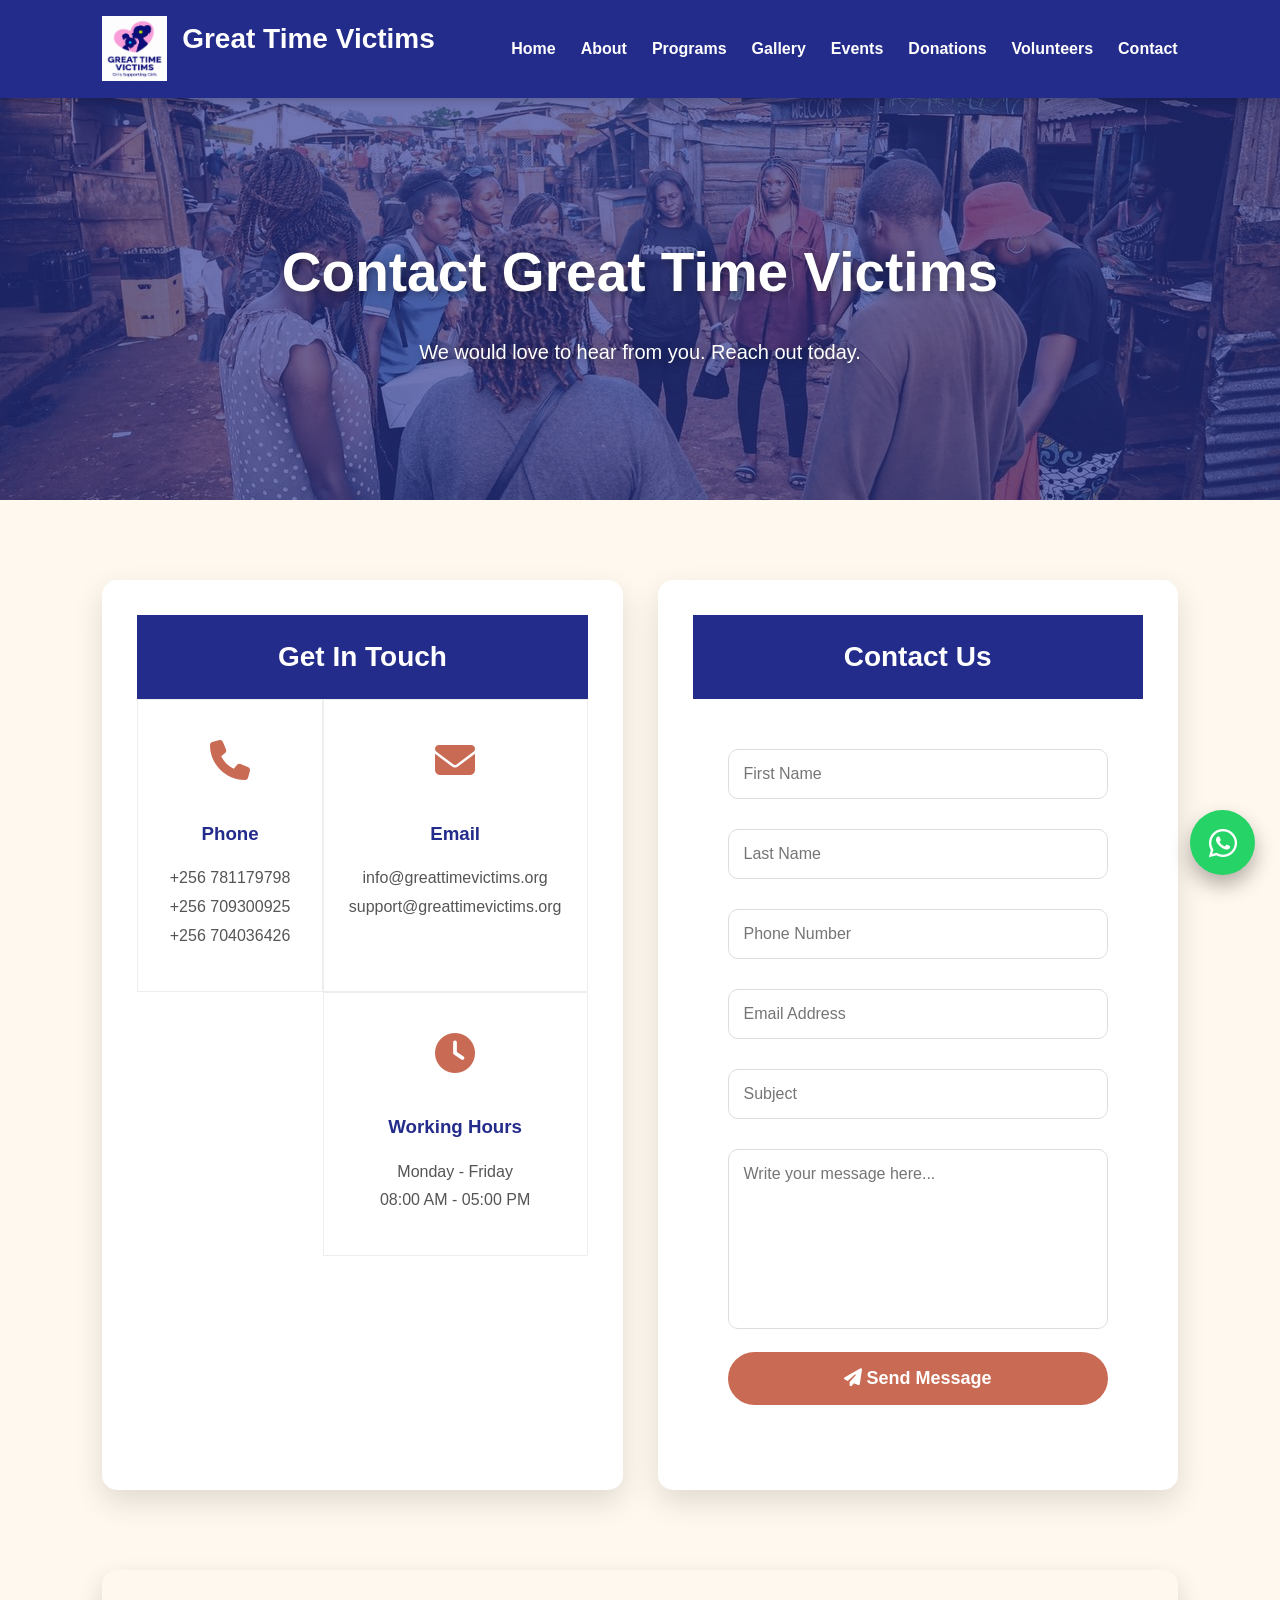
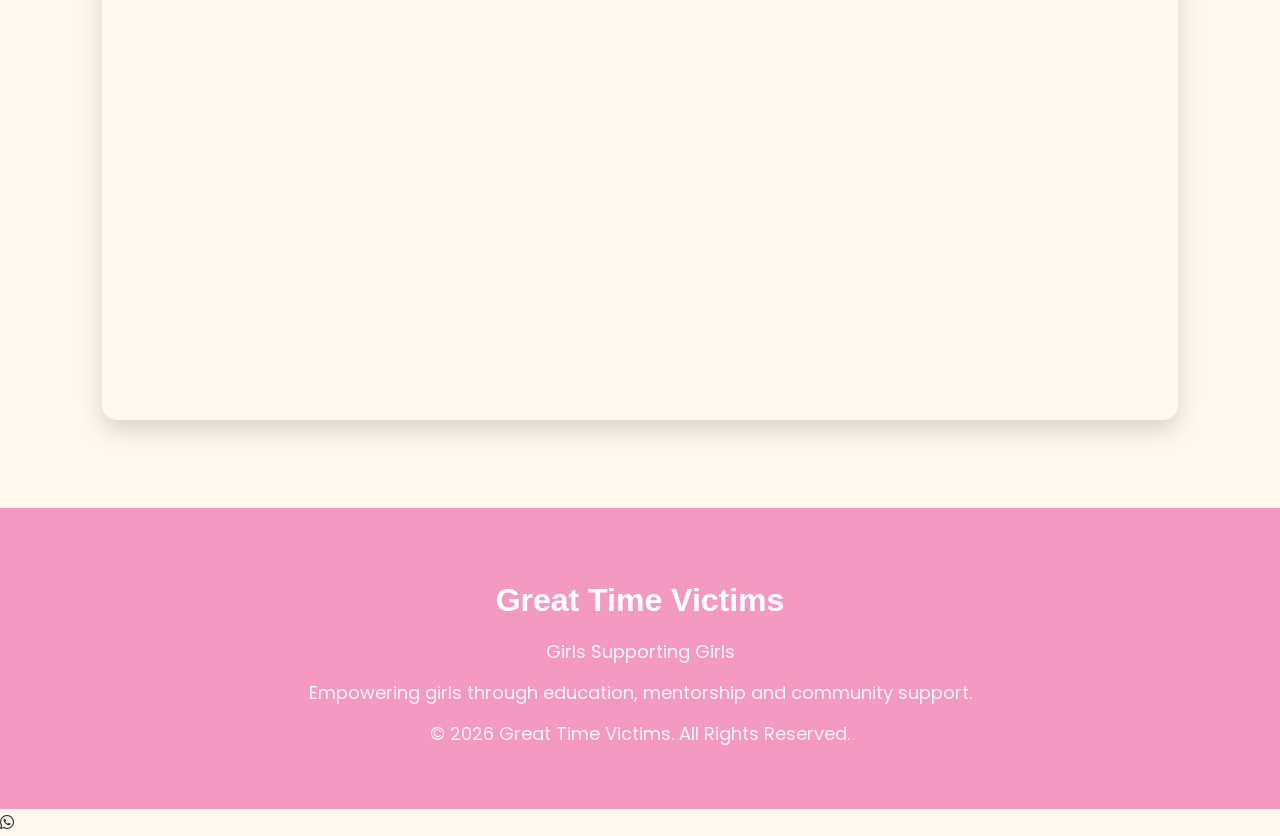
<file: contact.html>
<!DOCTYPE html>
<html lang="en">

<head>

<meta charset="UTF-8">
<meta name="viewport" content="width=device-width, initial-scale=1.0">

<title>Contact Us | Great Time Victims</title>

<link rel="stylesheet" href="css/style.css">

<link rel="stylesheet"
href="https://cdnjs.cloudflare.com/ajax/libs/font-awesome/6.5.2/css/all.min.css">

<style>

*{
margin:0;
padding:0;
box-sizing:border-box;
font-family:Arial, Helvetica, sans-serif;
}

:root{
--primary:#232B8B;
--secondary:#F49AC2;
--accent:#59C3F5;
--white:#FFFFFF;
--light:#FFF8FC;
--dark:#222222;
--text:#555555;
}
body{
background:#FFF8EE;
}
/* HEADER */

header{
    position:fixed;
    top:0;
    left:0;
    width:100%;
    background:#232B8B;
    display:flex;
    justify-content:space-between;
    align-items:center;
    padding:15px 8%;
    z-index:999;
    box-shadow:0 2px 10px rgba(0,0,0,.2);
}

.logo{
display:flex;
align-items:center;
}

.logo img{
height:65px;
margin-right:15px;
}

.logo h2{
color:white;
font-size:28px;
}

nav ul{
display:flex;
list-style:none;
}

nav ul li{
margin-left:25px;
}

nav ul li a{
color:white;
text-decoration:none;
font-weight:bold;
transition:.3s;
}

nav ul li a:hover{
color:#F49AC2;
}

/* HERO */
.contact-hero{

    height:45vh;

    background:
        linear-gradient(
            rgba(35,43,139,.65),
            rgba(35,43,139,.65)
        ),
        url("images/gallery5.jpg");

    background-size:cover;
    background-position:center;
    background-repeat:no-repeat;

    display:flex;
    justify-content:center;
    align-items:center;

    margin-top:95px;

    color:white;
    text-align:center;

}

.contact-hero h1{
    font-size:55px;
    margin-bottom:15px;
}

.contact-hero p{
    font-size:20px;
}

/* CONTACT */

.contact-section{

padding:80px 8%;

background:#FFF8EE;

}

.contact-container{

display:grid;

grid-template-columns:1fr 1fr;

gap:35px;

}

/* LEFT */

.contact-info{

background:white;

border-radius:15px;

overflow:hidden;

box-shadow:0 12px 30px rgba(0,0,0,.12);

}

.contact-title{

background:#232B8B;

color:white;

padding:18px;

text-align:center;

font-size:28px;

font-weight:bold;

}

.info-grid{

display:grid;

grid-template-columns:repeat(2,1fr);

}

.info-box{

padding:40px 25px;

text-align:center;

border:1px solid #eee;

transition:.3s;

}

.info-box:hover{

background:#FFF8EE;

transform:translateY(-5px);

}

.info-box i{

font-size:40px;

color:#C96B54;

margin-bottom:18px;

}

.info-box h3{

margin-bottom:15px;

color:#232B8B;

}

.info-box p{

line-height:1.8;

color:#555;

}

/* RIGHT */

.contact-form{

background:white;

border-radius:15px;

overflow:hidden;

box-shadow:0 12px 30px rgba(0,0,0,.12);

}

.form-title{

background:#232B8B;

color:white;

padding:18px;

text-align:center;

font-size:28px;

font-weight:bold;

}

.form-content{

padding:35px;

}

.form-row{

display:grid;

grid-template-columns:1fr 1fr;

gap:15px;

margin-bottom:18px;

}

input, textarea{

width:100%;

padding:15px;

border:1px solid #ddd;

border-radius:8px;

font-size:16px;

outline:none;

transition:.3s;

}

input:focus,
textarea:focus{

border-color:#C96B54;

box-shadow:0 0 10px rgba(201,107,84,.3);

}

textarea{

height:180px;

resize:none;

margin-bottom:20px;

}

button{

width:100%;

padding:16px;

border:none;

border-radius:35px;

background:#C96B54;

color:white;

font-size:18px;

font-weight:bold;

cursor:pointer;

transition:.3s;

}

button:hover{

background:#A75542;

transform:translateY(-3px);

}

/* MAP */

.map{

padding:0 8% 80px;

}

.map iframe{

width:100%;

height:450px;

border:0;

border-radius:15px;

box-shadow:0 10px 25px rgba(0,0,0,.15);

}

/* FOOTER */

footer{
    background:#F49AC2;
    color:#232B8B;
    padding:50px 8%;
    text-align:center;


}

footer p{

margin:10px 0;

}

/* WHATSAPP */

.whatsapp{

position:fixed;

right:25px;

bottom:25px;

width:65px;

height:65px;

background:#25D366;

border-radius:50%;

display:flex;

justify-content:center;

align-items:center;

color:white;

font-size:32px;

text-decoration:none;

box-shadow:0 10px 20px rgba(0,0,0,.3);

transition:.3s;

}

.whatsapp:hover{

transform:scale(1.1);

}

/* RESPONSIVE */

@media(max-width:900px){

.contact-container{

grid-template-columns:1fr;

}

.info-grid{

grid-template-columns:1fr;

}

.form-row{

grid-template-columns:1fr;

}

header{

flex-direction:column;

}

nav ul{

flex-wrap:wrap;

justify-content:center;

margin-top:15px;

}

.contact-hero h1{

font-size:40px;

}


</style>

</head>

<body>

<header>

<div class="logo">

    <img src="images/logo.png" alt="Great Time Victims Logo">

    <h2>Great Time Victims</h2>


</div>

<nav>

<ul>

<li><a href="index.html">Home</a></li>

<li><a href="about.html">About</a></li>

<li><a href="programs.html">Programs</a></li>

<li><a href="gallery.html">Gallery</a></li>

<li><a href="events.html">Events</a></li>

<li><a href="donations.html">Donations</a></li>

<li><a href="volunteers.html">Volunteers</a></li>

<li><a href="contact.html">Contact</a></li>

</ul>

</nav>

</header>

<section class="contact-hero">

<div>

<h1>Contact Great Time Victims</h1>

<p>We would love to hear from you. Reach out today.</p>

</div>

</section>

<section class="contact-section">

<div class="contact-container">

<div class="contact-info">

<div class="contact-title">

Get In Touch

</div>

<div class="info-grid">

<div class="info-box">

<i class="fas fa-phone"></i>

<h3>Phone</h3>

<p>+256 781179798</p>
<p>+256 709300925</p>
<p>+256 704036426</p>

</div>

<div class="info-box">

<i class="fas fa-envelope"></i>

<h3>Email</h3>

<p>info@greattimevictims.org</p>

<p>support@greattimevictims.org</p>

</div>

<section class="map">


        </a>
    </p>

</section>
<div class="info-box">

<i class="fas fa-clock"></i>

<h3>Working Hours</h3>

<p>Monday - Friday</p>

<p>08:00 AM - 05:00 PM</p>

</div>

</div>

</div>

<div class="contact-form">

<div class="form-title">

Contact Us

</div>

<div class="form-content">
<form id="contactForm">

    <input
        type="text"
        id="firstName"
        name="first_name"
        placeholder="First Name"
        required
    >

    <input
        type="text"
        id="lastName"
        name="last_name"
        placeholder="Last Name"
        required
    >

    <input
        type="tel"
        id="phone"
        name="phone"
        placeholder="Phone Number"
        required
    >

    <input
        type="email"
        id="email"
        name="email"
        placeholder="Email Address"
        required
    >

    <input
        type="text"
        id="subject"
        name="subject"
        placeholder="Subject"
        required
    >

    <textarea
        id="message"
        name="message"
        placeholder="Write your message here..."
        required
    ></textarea>

    <button type="submit">

        <i class="fas fa-paper-plane"></i>

        Send Message

    </button>

    <p
        id="contactMessage"
        style="
            margin-top:15px;
            text-align:center;
            font-weight:600;
        ">
    </p>

</form>

</div>

</div>

</div>

</section>

<section class="map">

<iframe
src="https://maps.google.com/maps?q=Bukaya%20Jinja,Uganda&t=&z=13&ie=UTF8&iwloc=&output=embed"
allowfullscreen=""
loading="lazy">
</iframe>

</section>

<footer>

<h2>Great Time Victims</h2>

<p>Girls Supporting Girls</p>

<p>Empowering girls through education, mentorship and community support.</p>

<p>&copy; 2026 Great Time Victims. All Rights Reserved.</p>

</footer>

<a href="https://wa.me/256755805948?text=Hello%20Great%20Time%20Victims!%20I%20would%20like%20to%20learn%20more%20about%20your%20programs." class="whatsapp">
    <i class="fab fa-whatsapp"></i>
</a>

<i class="fab fa-whatsapp"></i>

</a>

<script src="js/script.js"></script>
<script>

/* ==========================================
        GTV CONTACT FORM
        SAVE MESSAGES
========================================== */

const contactForm =
    document.getElementById("contactForm");

const contactMessage =
    document.getElementById("contactMessage");


contactForm.addEventListener(
    "submit",
    function(event){

        event.preventDefault();


        /* ==========================================
                GET FORM VALUES
        =========================================== */

        const firstName =
            document.getElementById("firstName")
            .value.trim();

        const lastName =
            document.getElementById("lastName")
            .value.trim();

        const phone =
            document.getElementById("phone")
            .value.trim();

        const email =
            document.getElementById("email")
            .value.trim();

        const subject =
            document.getElementById("subject")
            .value.trim();

        const message =
            document.getElementById("message")
            .value.trim();


        /* ==========================================
                VALIDATION
        =========================================== */

        if(
            !firstName ||
            !lastName ||
            !phone ||
            !email ||
            !subject ||
            !message
        ){

            contactMessage.textContent =
                "Please fill in all fields.";

            contactMessage.style.color =
                "#e91e63";

            return;

        }


        /* ==========================================
                GET EXISTING MESSAGES
        =========================================== */

        const messages =
            JSON.parse(
                localStorage.getItem("gtvMessages")
            ) || [];


        /* ==========================================
                CREATE NEW MESSAGE
        =========================================== */

        const newMessage = {

            id: Date.now(),

            firstName: firstName,

            lastName: lastName,

            phone: phone,

            email: email,

            subject: subject,

            message: message,

            date: new Date().toLocaleString(),

            read: false

        };


        /* ==========================================
                ADD MESSAGE
        =========================================== */

        messages.unshift(newMessage);


        /* ==========================================
                SAVE MESSAGE
        =========================================== */

        localStorage.setItem(
            "gtvMessages",
            JSON.stringify(messages)
        );


        /* ==========================================
                SUCCESS MESSAGE
        =========================================== */

        contactMessage.textContent =
            "Thank you! Your message has been sent successfully.";

        contactMessage.style.color =
            "#232B8B";


        /* ==========================================
                RESET FORM
        =========================================== */

        contactForm.reset();

    }
);

</script>

</body>

</html>
</file>
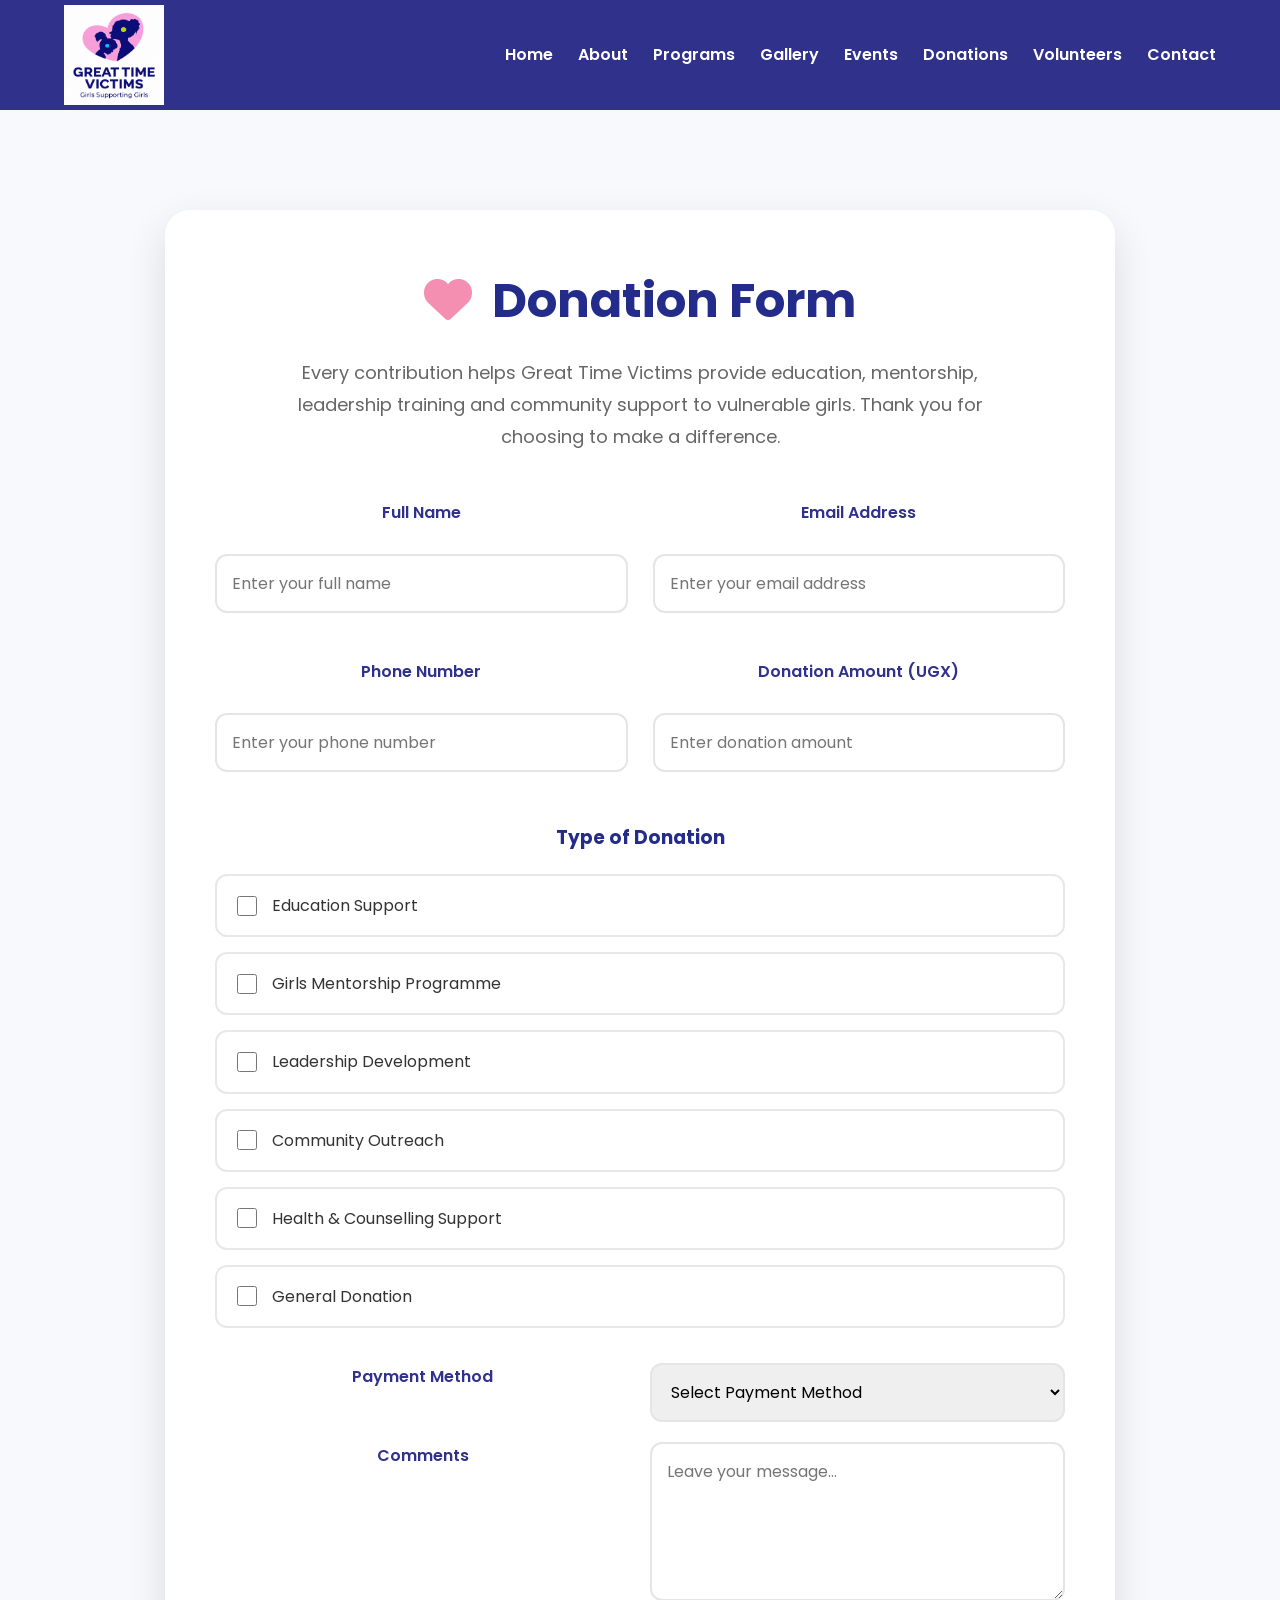
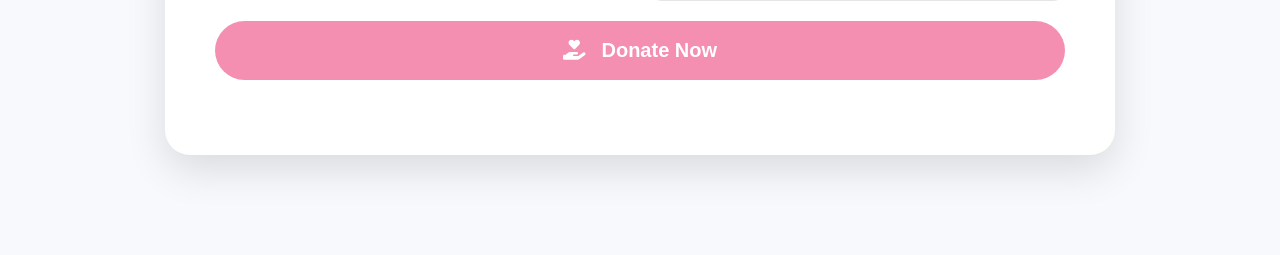
<file: donations.html>
<!DOCTYPE html>
<html lang="en">
<head>

<meta charset="UTF-8">
<meta name="viewport" content="width=device-width, initial-scale=1.0">

<title>Donation Form | Great Time Victims</title>

<link rel="stylesheet" href="css/style.css">

<link rel="preconnect" href="https://fonts.googleapis.com">
<link rel="preconnect" href="https://fonts.gstatic.com" crossorigin>

<link href="https://fonts.googleapis.com/css2?family=Poppins:wght@300;400;500;600;700&display=swap" rel="stylesheet">

<link rel="stylesheet"
href="https://cdnjs.cloudflare.com/ajax/libs/font-awesome/6.5.2/css/all.min.css">

</head>

<body>

<!-- ================= NAVIGATION ================= -->

<header>

<nav class="navbar">

<div class="container nav-container">

<div class="logo">

<img src="images/logo.png">

</div>

<div class="nav-links">

<a href="index.html">Home</a>
<a href="about.html">About</a>
<a href="programs.html">Programs</a>
<a href="gallery.html">Gallery</a>
<a href="events.html">Events</a>
<a href="donations.html" class="active">Donations</a>
<a href="volunteers.html">Volunteers</a>
<a href="contact.html">Contact</a>

</div>

</div>

</nav>

</header>

<!-- ================= DONATION FORM ================= -->

<section class="donation-page">

<div class="container">

<div class="donation-card">

<h1><i class="fa-solid fa-heart"></i> Donation Form</h1>

<p class="intro">
Every contribution helps Great Time Victims provide education,
mentorship, leadership training and community support to vulnerable girls.
Thank you for choosing to make a difference.
</p>

<form id="donationForm">

    <div class="form-row">

        <div class="form-group">

            <label>Full Name</label>

            <input
                type="text"
                id="donorName"
                placeholder="Enter your full name"
                required
            >

        </div>


        <div class="form-group">

            <label>Email Address</label>

            <input
                type="email"
                id="donorEmail"
                placeholder="Enter your email address"
                required
            >

        </div>

    </div>


    <div class="form-row">

        <div class="form-group">

            <label>Phone Number</label>

            <input
                type="tel"
                id="donorPhone"
                placeholder="Enter your phone number"
                required
            >

        </div>


        <div class="form-group">

            <label>Donation Amount (UGX)</label>

            <input
                type="number"
                id="donationAmount"
                placeholder="Enter donation amount"
                min="1"
                required
            >

        </div>

    </div>


    <h3>Type of Donation</h3>


    <div class="donation-options">

        <label>

            <input
                type="checkbox"
                name="donationType"
                value="Education Support"
            >

            Education Support

        </label>


        <label>

            <input
                type="checkbox"
                name="donationType"
                value="Girls Mentorship Programme"
            >

            Girls Mentorship Programme

        </label>


        <label>

            <input
                type="checkbox"
                name="donationType"
                value="Leadership Development"
            >

            Leadership Development

        </label>


        <label>

            <input
                type="checkbox"
                name="donationType"
                value="Community Outreach"
            >

            Community Outreach

        </label>


        <label>

            <input
                type="checkbox"
                name="donationType"
                value="Health & Counselling Support"
            >

            Health & Counselling Support

        </label>


        <label>

            <input
                type="checkbox"
                name="donationType"
                value="General Donation"
            >

            General Donation

        </label>

    </div>


    <div class="form-group">

        <label>Payment Method</label>

        <select id="paymentMethod" required>

            <option value="">
                Select Payment Method
            </option>

            <option value="MTN Mobile Money">
                MTN Mobile Money
            </option>

            <option value="Airtel Money">
                Airtel Money
            </option>

            <option value="Bank Transfer">
                Bank Transfer
            </option>

            <option value="Cash">
                Cash
            </option>

        </select>

    </div>


    <div class="form-group">

        <label>Comments</label>

        <textarea
            id="donationComments"
            rows="5"
            placeholder="Leave your message..."
        ></textarea>

    </div>


    <button
        type="submit"
        class="donate-btn"
    >

        <i class="fa-solid fa-hand-holding-heart"></i>

        Donate Now

    </button>


    <p
        id="donationError"
        style="
            color:#e91e63;
            text-align:center;
            margin-top:15px;
            font-weight:600;
        ">
    </p>

</form>

<div id="thankYouMessage" style="display:none;">

<h2>❤️ Thank You!</h2>

<p>

Your donation has been received successfully.

Thank you for supporting Great Time Victims.

Together we are empowering girls and transforming lives.

</p>

<a href="index.html" class="btn">Return Home</a>

</div>

</div>

</div>

</section>

<script>

const form =
    document.getElementById("donationForm");

const thanks =
    document.getElementById("thankYouMessage");

const donationError =
    document.getElementById("donationError");


/* ==========================================
        DONATION FORM
========================================== */

form.addEventListener(
    "submit",
    function(event){

        event.preventDefault();


        /* ==========================================
                GET FORM VALUES
        =========================================== */

        const name =
            document.getElementById("donorName")
            .value.trim();


        const email =
            document.getElementById("donorEmail")
            .value.trim();


        const phone =
            document.getElementById("donorPhone")
            .value.trim();


        const amount =
            document.getElementById("donationAmount")
            .value;


        const paymentMethod =
            document.getElementById("paymentMethod")
            .value;


        const comments =
            document.getElementById("donationComments")
            .value.trim();



        /* ==========================================
                GET DONATION TYPES
        =========================================== */

        const selectedTypes =
            Array.from(
                document.querySelectorAll(
                    'input[name="donationType"]:checked'
                )
            ).map(function(checkbox){

                return checkbox.value;

            });



        /* ==========================================
                VALIDATION
        =========================================== */

        if(
            !name ||
            !email ||
            !phone ||
            !amount ||
            !paymentMethod
        ){

            donationError.textContent =
                "Please fill in all required fields.";

            return;

        }


        if(selectedTypes.length === 0){

            donationError.textContent =
                "Please select at least one type of donation.";

            return;

        }


        donationError.textContent = "";



        /* ==========================================
                GET EXISTING DONATIONS
        =========================================== */

        const donations =
            JSON.parse(
                localStorage.getItem("gtvDonations")
            ) || [];



        /* ==========================================
                CREATE DONATION
        =========================================== */

        const newDonation = {

            id: Date.now(),

            name: name,

            email: email,

            phone: phone,

            amount: amount,

            types: selectedTypes,

            paymentMethod: paymentMethod,

            comments: comments,

            date: new Date().toLocaleString()

        };



        /* ==========================================
                SAVE DONATION
        =========================================== */

        donations.unshift(
            newDonation
        );


        localStorage.setItem(
            "gtvDonations",
            JSON.stringify(donations)
        );



        /* ==========================================
                SHOW THANK YOU
        =========================================== */

        form.style.display =
            "none";

        thanks.style.display =
            "block";

    }
);

</script>
</script>

</body>
</html>
</file>
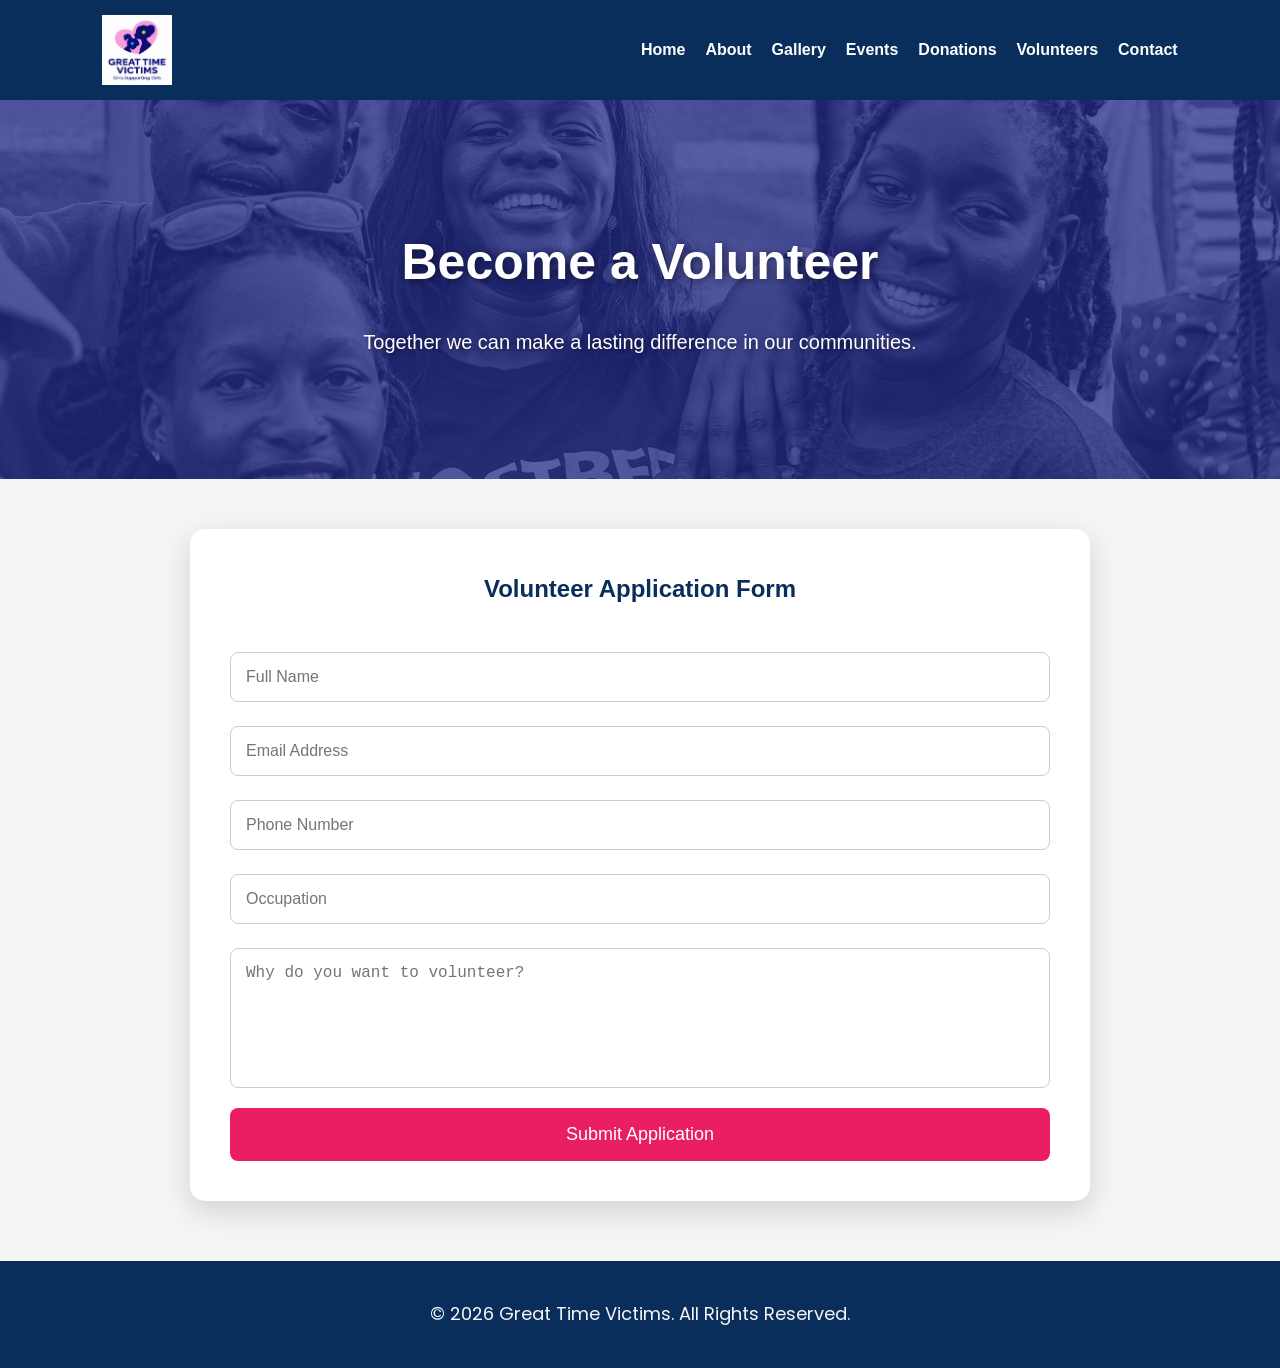
<file: volunteers.html>
<!DOCTYPE html>
<html lang="en">
<link rel="stylesheet" href="css/style.css">

<head>

<meta charset="UTF-8">
<meta name="viewport" content="width=device-width, initial-scale=1.0">

<title>Volunteer | Great Time Victims</title>

<link rel="stylesheet" href="css/style.css">

<style>

body{
margin:0;
font-family:Arial,sans-serif;
background:#f5f5f5;
}

header{
background:#0A2E5C;
padding:15px 8%;
display:flex;
justify-content:space-between;
align-items:center;
position:sticky;
top:0;
z-index:1000;
}

.logo{
display:flex;
align-items:center;
}

.logo img{
height:70px;
margin-right:15px;
}

.logo h2{
color:white;
margin:0;
}

nav ul{
display:flex;
list-style:none;
margin:0;
padding:0;
}

nav ul li{
margin-left:20px;
}

nav ul li a{
color:white;
text-decoration:none;
font-weight:bold;
transition:.3s;
}

nav ul li a:hover{
color:#E91E63;
}

.hero{

background:
linear-gradient(rgba(35,43,139,.75),rgba(35,43,139,.75)),
url("images/event.jpg");

background-size:cover;
background-position:center;

padding:120px 20px;

text-align:center;

color:white;

}

.hero h1{

font-size:50px;

margin-bottom:20px;

}

.hero p{

font-size:20px;

}

.container{

width:90%;

max-width:900px;

margin:50px auto;

background:white;

padding:40px;

border-radius:15px;

box-shadow:0 10px 30px rgba(0,0,0,.15);

}

.container h2{

text-align:center;

color:#0A2E5C;

margin-bottom:30px;

}

input,
textarea{

width:100%;

padding:15px;

margin:12px 0;

border:1px solid #ccc;

border-radius:8px;

font-size:16px;

box-sizing:border-box;

}

textarea{

height:140px;

resize:none;

}

button{

width:100%;

padding:16px;

background:#E91E63;

color:white;

font-size:18px;

border:none;

border-radius:8px;

cursor:pointer;

transition:.3s;

}

button:hover{

background:#0A2E5C;

transform:scale(1.03);

}

footer{

background:#0A2E5C;

color:white;

text-align:center;

padding:30px;

margin-top:60px;

}

</style>

</head>

<body>

<header>

<div class="logo">
   <img src="images/logo.png"> 
</div>

<nav>

<ul>

<li><a href="index.html">Home</a></li>

<li><a href="about.html">About</a></li>

<li><a href="gallery.html">Gallery</a></li>

<li><a href="events.html">Events</a></li>

<li><a href="donations.html">Donations</a></li>

<li><a href="volunteers.html">Volunteers</a></li>

<li><a href="contact.html">Contact</a></li>

</ul>

</nav>

</header>

<section class="hero">

<h1>Become a Volunteer</h1>

<p>Together we can make a lasting difference in our communities.</p>

</section>

<div class="container">

<h2>Volunteer Application Form</h2>

<form id="volunteerForm">

<input
type="text"
id="fullName"
placeholder="Full Name"
required>

<input
type="email"
id="email"
placeholder="Email Address"
required>

<input
type="text"
id="phone"
placeholder="Phone Number">

<input
type="text"
id="occupation"
placeholder="Occupation">

<textarea
id="motivation"
placeholder="Why do you want to volunteer?"></textarea>

<button type="submit">

Submit Application

</button>

</form>

</div>

<footer>

<p>&copy; 2026 Great Time Victims. All Rights Reserved.</p>

</footer>

<script>

document
.getElementById("volunteerForm")
.addEventListener(
    "submit",
    function(event){

        event.preventDefault();


        /* ==========================================
                GET FORM VALUES
        =========================================== */

        const fullName =
            document
            .getElementById("fullName")
            .value
            .trim();


        const email =
            document
            .getElementById("email")
            .value
            .trim();


        const phone =
            document
            .getElementById("phone")
            .value
            .trim();


        const occupation =
            document
            .getElementById("occupation")
            .value
            .trim();


        const motivation =
            document
            .getElementById("motivation")
            .value
            .trim();


        /* ==========================================
                CREATE VOLUNTEER APPLICATION
        =========================================== */

        const volunteer = {

            id: Date.now(),

            fullName: fullName,

            email: email,

            phone: phone,

            occupation: occupation,

            motivation: motivation,

            date: new Date().toLocaleString()

        };


        /* ==========================================
                GET EXISTING APPLICATIONS
        =========================================== */

        const volunteers =
            JSON.parse(
                localStorage.getItem("gtvVolunteers")
            ) || [];


        /* ==========================================
                SAVE APPLICATION
        =========================================== */

        volunteers.unshift(volunteer);


        localStorage.setItem(
            "gtvVolunteers",
            JSON.stringify(volunteers)
        );


        /* ==========================================
                SUCCESS
        =========================================== */

        alert(
            "Thank you! Your volunteer application has been submitted."
        );


        document
        .getElementById("volunteerForm")
        .reset();

    }
);

</script>
<script src="js/script.js"></script>

</body>
</html>


</body>

</html>
</file>
<file: css/style.css>
/*==================================================
        GREAT TIME VICTIMS
        Girls Supporting Girls
====================================================*/

/* Google Font */
@import url('https://fonts.googleapis.com/css2?family=Poppins:wght@300;400;500;600;700;800&display=swap');

/* =========================
        RESET
========================= */

*{
    margin:0;
    padding:0;
    box-sizing:border-box;
}

html{
    scroll-behavior:smooth;
}

body{
    font-family:'Poppins',sans-serif;
    background:#FFF8FC;
    color:#333;
    line-height:1.7;
}

img{
    max-width:100%;
    display:block;
}

a{
    text-decoration:none;
}

ul{
    list-style:none;
}

/* =========================
        COLOUR PALETTE
========================= */

:root{

    --primary:#232B8B;
    --secondary:#F49AC2;
    --accent:#59C3F5;

    --white:#FFFFFF;
    --light:#FFF8FC;
    --dark:#222222;
    --text:#555555;

    --shadow:0 12px 30px rgba(0,0,0,.15);

}

/* =========================
        GENERAL
========================= */

.container{
    width:90%;
    max-width:1200px;
    margin:auto;
}

section{
    padding:100px 0;
}

h1,h2,h3,h4{
    color:var(--primary);
    margin-bottom:20px;
}

p{
    color:var(--text);
}

.intro{
    max-width:850px;
    margin:auto;
    text-align:center;
    margin-bottom:50px;
}

/* =========================
        BUTTONS
========================= */

.btn{

    display:inline-block;

    padding:14px 32px;

    background:var(--primary);

    color:white;

    border-radius:40px;

    font-weight:600;

    transition:.3s;

}

.btn:hover{

    background:var(--secondary);

    transform:translateY(-3px);

}

.secondary{

    background:white;

    color:var(--primary);

}

.secondary:hover{

    background:var(--accent);

    color:white;

}

/* =========================
        NAVIGATION
========================= */

.navbar{
    background:#2F318B;
}

.nav-container{
    display:flex;
    justify-content:space-between;
    align-items:center;
    min-height:110px;

}
.logo img{
    height:100px;
    width:auto;
    display:block;
    transition:0.3s;
}

.nav-links{

    display:flex;

    align-items:center;

    gap:25px;

}

.nav-links a{

    color:white;

    font-weight:600;

    transition:.3s;

}

.nav-links a:hover{

    color:var(--secondary);

}

.login-btn{

    background:var(--secondary);

    padding:10px 20px;

    border-radius:30px;

}

.login-btn:hover{

    background:var(--accent);

    color:white;

}

/* =========================
        HERO
========================= */

.hero{
    background:
        linear-gradient(
            rgba(15, 48, 44, 0.45),
            rgba(15, 48, 44, 0.45)
        ),
        url("../images/hero.jpg");

    background-size: cover;
    background-position: center;
    background-repeat: no-repeat;
}
.hero-text{
    max-width:650px;
    color:#fff;
    text-shadow: 2px 2px 10px rgba(0,0,0,.8);
}
.hero-text h1{
    color:#ffffff;
    font-size:70px;
    line-height:1.1;
    text-shadow:3px 3px 12px rgba(0,0,0,.9);
}

.hero-text h3{
    color:#f58ac2;
    font-size:30px;
    margin-bottom:20px;
    text-shadow:2px 2px 10px rgba(0,0,0,.9);
}

.hero-text p{
    color:#ffffff;
    font-size:20px;
    line-height:1.8;
    text-shadow:2px 2px 10px rgba(0,0,0,.9);
}

.hero-buttons{
    display: flex;
    gap: 20px;
    flex-wrap: wrap;
}
/* VOLUNTEER HERO TEXT COLORS */

.hero h1,
.hero h2,
.hero p{
    color:white;
}

.hero h1{
    font-size:50px;
    font-weight:700;
}

.hero p{
    font-size:20px;
}
.hero h1{
    text-shadow:2px 2px 8px rgba(0,0,0,0.5);
}

.hero p{
    text-shadow:1px 1px 5px rgba(0,0,0,0.5);
}
/*==========================================
            ABOUT SECTION
==========================================*/

.about{
    background:#ffffff;
}

.about h2{
    text-align:center;
    font-size:40px;
}

.cards{

    display:grid;

    grid-template-columns:repeat(auto-fit,minmax(280px,1fr));

    gap:30px;

    margin-top:50px;

}

.card{

    background:white;

    padding:35px;

    border-radius:20px;

    text-align:center;

    box-shadow:var(--shadow);

    transition:.4s;

}

.card:hover{

    transform:translateY(-10px);

}

.card i{

    font-size:55px;

    color:var(--secondary);

    margin-bottom:20px;

}

.card h3{

    color:var(--primary);

    margin-bottom:15px;

}

.card p{

    color:var(--text);

}

/*==========================================
            PROGRAMS
==========================================*/

.programs{
    background:var(--light);
}

.programs h2{
    text-align:center;
    font-size:40px;
}

.programs .card{
    border-top:5px solid var(--secondary);
}


/* ==========================================
        PROGRAMS FOOTER
========================================== */

footer{
    width:100%;
    background:#232B8B;
    color:#FFFFFF;
    text-align:center;
    padding:45px 20px;
    margin:0;
}

footer p{
    color:#FFFFFF;
    font-family:'Poppins', Arial, sans-serif;
    font-size:17px;
    font-weight:400;
    line-height:1.7;
    margin:0;
}
/*==========================================
            HOME EVENTS
==========================================*/

.events{
    background:#ffffff;
    padding:100px 0;
}

.events h2{
    text-align:center;
    font-size:40px;
    margin-bottom:20px;
}

.event-grid{
    display:grid;
    grid-template-columns:repeat(auto-fit,minmax(320px,1fr));
    gap:30px;
    margin-top:50px;
}

.event-card{
    background:#fff;
    border-radius:20px;
    overflow:hidden;
    box-shadow:0 12px 30px rgba(0,0,0,.15);
    transition:.3s;
}

.event-card:hover{
    transform:translateY(-10px);
}

.event-card img{
    width:100%;
    height:220px;
    object-fit:cover;
    display:block;
}

.event-card h3{
    padding:20px 25px 10px;
    color:var(--primary);
}

.event-card p{
    padding:0 25px 20px;
    color:var(--text);
}

.event-card .btn{
    margin:0 25px 25px;
    display:inline-block;
}

/*==========================================
            IMPACT SECTION
==========================================*/
/*==========================================
            IMPACT SECTION
==========================================*/

.impact{
    background:
        linear-gradient(rgba(47,49,139,0.65), rgba(47,49,139,0.65)),
        url("../images/gallery5.jpg");

    background-size: cover;
    background-position: center;
    background-repeat: no-repeat;
    background-attachment: fixed;
    padding: 100px 8%;
    text-align: center;

}

.impact h2{
    color:#fff;
    font-size:48px;
    margin-bottom:20px;
}

.impact .intro{
    color:#fff;
    font-size:20px;
    max-width:800px;
    margin:0 auto 50px;
}

.stats{
    display:flex;
    justify-content:center;
    gap:30px;
    flex-wrap:wrap;
}

.stat-box{
    width:220px;
    padding:30px 20px;
    background:rgba(255,255,255,.15);
    border-radius:20px;
    backdrop-filter:blur(8px);
    box-shadow:0 8px 20px rgba(0,0,0,.2);
}

.stat-box h1{
    color:#F48FB1;
    font-size:48px;
    margin-bottom:10px;
}

.stat-box p{
    color:#fff;
    font-size:18px;
}
/*====================================================
            EVENTS PAGE - GREAT TIME VICTIMS
====================================================*/

/* ==========================
        EVENTS HERO
========================== */

.events-hero{
    min-height:75vh;
    display:flex;
    align-items:center;
    justify-content:center;
    text-align:center;
    padding:100px 0;

    background:
    linear-gradient(rgba(35,43,139,.78), rgba(35,43,139,.78)),
    url("../images/event-bg.jpg");

    background-size:cover;
    background-position:center;
    background-repeat:no-repeat;
}

.events-hero .container{
    max-width:850px;
}

.hero-tag{
    display:inline-block;
    padding:10px 25px;
    background:#ffffff;
    color:var(--primary);
    border-radius:40px;
    font-weight:600;
    margin-bottom:25px;
    box-shadow:var(--shadow);
}

.hero-tag i{
    margin-right:8px;
    color:var(--secondary);
}

.events-hero h1{
    color:#fff;
    font-size:60px;
    line-height:1.15;
    margin-bottom:25px;
}

.events-hero p{
    color:#fff;
    font-size:20px;
    line-height:1.9;
    max-width:720px;
    margin:0 auto;
}

.hero-buttons{
    display:flex;
    justify-content:center;
    gap:20px;
    flex-wrap:wrap;
    margin-top:40px;
}

.hero-buttons .btn{
    padding:15px 35px;
}

.hero-buttons .secondary{
    background:#ffffff;
    color:var(--primary);
}

.hero-buttons .secondary:hover{
    background:var(--secondary);
    color:#fff;
}

/* ==========================
        FEATURED EVENT
========================== */

.featured-event{
    background:#ffffff;
    padding:100px 0;
}

.featured-grid{
    display:grid;
    grid-template-columns:1fr 1fr;
    gap:60px;
    align-items:center;
}

.featured-image{
    position:relative;
}

.featured-image img{
    width:100%;
    height:450px;
    object-fit:cover;
    border-radius:25px;
    box-shadow:var(--shadow);
}

.featured-badge{
    position:absolute;
    top:20px;
    left:20px;

    background:var(--secondary);
    color:#fff;

    padding:12px 22px;
    border-radius:30px;
    font-size:15px;
    font-weight:600;
}

.featured-content h5{
    color:var(--secondary);
    letter-spacing:2px;
    margin-bottom:15px;
}

.featured-content h2{
    color:var(--primary);
    font-size:42px;
    margin-bottom:20px;
}

.featured-content p{
    color:var(--text);
    font-size:18px;
    line-height:1.9;
}

.event-info{
    margin:35px 0;
}

.event-info div{
    display:flex;
    align-items:center;
    margin-bottom:18px;
    color:var(--text);
    font-weight:500;
}

.event-info i{
    width:35px;
    color:var(--secondary);
    font-size:18px;
}
  /* ==========================
        UPCOMING EVENTS
========================== */

.upcoming-events{
    background:var(--light);
    padding:100px 0;
}

.section-heading{
    text-align:center;
    margin-bottom:60px;
}

.section-heading h2{
    font-size:44px;
    color:var(--primary);
    margin-bottom:15px;
}

.section-heading p{
    max-width:700px;
    margin:auto;
    font-size:18px;
    color:var(--text);
}

.events-grid{
    display:grid;
    grid-template-columns:repeat(auto-fit,minmax(320px,1fr));
    gap:35px;
}

.event-card-modern{
    background:#fff;
    border-radius:25px;
    overflow:hidden;
    box-shadow:var(--shadow);
    transition:.35s ease;
}

.event-card-modern:hover{
    transform:translateY(-12px);
}

.event-card-modern img{
    width:100%;
    height:240px;
    object-fit:cover;
}

.event-content{
    padding:30px;
}

.event-date{
    display:inline-block;
    background:#FDEAF3;
    color:var(--secondary);
    padding:8px 18px;
    border-radius:30px;
    font-size:14px;
    font-weight:600;
    margin-bottom:18px;
}

.event-content h3{
    color:var(--primary);
    font-size:24px;
    margin-bottom:15px;
}

.event-content p{
    color:var(--text);
    line-height:1.8;
    margin-bottom:25px;
}

.card-footer{
    display:flex;
    justify-content:space-between;
    align-items:center;
    border-top:1px solid #eee;
    padding-top:20px;
}

.card-footer span{
    color:var(--text);
    font-size:15px;
}

.card-footer i{
    color:var(--secondary);
    margin-right:8px;
}

.btn-small{
    display:inline-block;
    background:var(--primary);
    color:#fff;
    padding:10px 22px;
    border-radius:30px;
    font-size:15px;
    font-weight:600;
    transition:.3s;
}

.btn-small:hover{
    background:var(--secondary);
}
/* ==========================
        EVENT TIMELINE
========================== */

.event-timeline{
    background:#FFF8FC;
    padding:100px 0;
}

.timeline{
    position:relative;
    max-width:900px;
    margin:60px auto 0;
}

.timeline::before{
    content:"";
    position:absolute;
    left:50%;
    top:0;
    transform:translateX(-50%);
    width:4px;
    height:100%;
    background:var(--secondary);
}

.timeline-item{
    position:relative;
    width:50%;
    padding:20px 40px;
}

.timeline-item:nth-child(odd){
    left:0;
    text-align:right;
}

.timeline-item:nth-child(even){
    left:50%;
}

.timeline-dot{
    position:absolute;
    top:30px;
    width:20px;
    height:20px;
    background:var(--primary);
    border:4px solid #fff;
    border-radius:50%;
    box-shadow:0 0 0 4px var(--secondary);
}

.timeline-item:nth-child(odd) .timeline-dot{
    right:-12px;
}

.timeline-item:nth-child(even) .timeline-dot{
    left:-12px;
}

.timeline-content{
    background:#fff;
    padding:30px;
    border-radius:20px;
    box-shadow:var(--shadow);
}

.timeline-content h3{
    color:var(--secondary);
    margin-bottom:10px;
    font-size:18px;
}

.timeline-content h4{
    color:var(--primary);
    margin-bottom:15px;
    font-size:24px;
}

.timeline-content p{
    color:var(--text);
    line-height:1.8;
}

/* ==========================
        PAST EVENTS
========================== */

.past-events{
    background:#fff;
    padding:100px 0;
}

.event-gallery{
    display:grid;
    grid-template-columns:repeat(auto-fit,minmax(280px,1fr));
    gap:30px;
}

.gallery-event{
    position:relative;
    overflow:hidden;
    border-radius:20px;
    box-shadow:var(--shadow);
}

.gallery-event img{
    width:100%;
    height:260px;
    object-fit:cover;
    transition:.5s;
}

.gallery-event:hover img{
    transform:scale(1.08);
}

.gallery-overlay{
    position:absolute;
    inset:0;
    display:flex;
    flex-direction:column;
    justify-content:flex-end;
    padding:25px;
    background:linear-gradient(
        transparent,
        rgba(35,43,139,.85)
    );
}

.gallery-overlay h3{
    color:#fff;
    margin-bottom:8px;
}

.gallery-overlay span{
    color:#fff;
    font-size:15px;
}
/* ==========================
        WHY ATTEND
========================== */

.why-events{
    background:var(--light);
    padding:100px 0;
}

.benefits-grid{
    display:grid;
    grid-template-columns:repeat(auto-fit,minmax(250px,1fr));
    gap:30px;
    margin-top:50px;
}

.benefit-card{
    background:#fff;
    padding:40px 30px;
    border-radius:20px;
    text-align:center;
    box-shadow:var(--shadow);
    transition:.35s;
}

.benefit-card:hover{
    transform:translateY(-10px);
}

.benefit-card i{
    font-size:50px;
    color:var(--secondary);
    margin-bottom:20px;
}

.benefit-card h3{
    color:var(--primary);
    margin-bottom:15px;
}

.benefit-card p{
    color:var(--text);
    line-height:1.8;
}

/* ==========================
        VOLUNTEER CTA
========================== */

.event-volunteer{
    background:linear-gradient(
        rgba(35,43,139,.92),
        rgba(35,43,139,.92)
    ),
    url("../images/event-bg.jpg") center/cover no-repeat;

    text-align:center;
    padding:100px 20px;
}

.event-volunteer h2{
    color:#fff;
    font-size:48px;
    margin-bottom:20px;
}

.event-volunteer p{
    color:#fff;
    font-size:19px;
    max-width:700px;
    margin:0 auto 35px;
    line-height:1.8;
}

.event-volunteer .btn{
    background:var(--secondary);
}

.event-volunteer .btn:hover{
    background:#fff;
    color:var(--primary);
}

/* ==========================
        RESPONSIVE
========================== */

@media (max-width:992px){

    .featured-grid{
        grid-template-columns:1fr;
        gap:40px;
    }

    .featured-content{
        text-align:center;
    }

    .events-hero h1{
        font-size:46px;
    }

    .timeline::before{
        left:20px;
    }

    .timeline-item,
    .timeline-item:nth-child(even),
    .timeline-item:nth-child(odd){
        width:100%;
        left:0;
        text-align:left;
        padding-left:60px;
        padding-right:20px;
    }

    .timeline-item .timeline-dot{
        left:10px;
        right:auto;
    }
}

@media (max-width:768px){

    .events-hero{
        min-height:60vh;
        padding:80px 20px;
    }

    .events-hero h1{
        font-size:36px;
    }

    .events-hero p{
        font-size:17px;
    }

    .hero-buttons{
        flex-direction:column;
        align-items:center;
    }

    .hero-buttons .btn{
        width:100%;
        max-width:320px;
        text-align:center;
    }

    .section-heading h2{
        font-size:34px;
    }

    .featured-content h2{
        font-size:32px;
    }

    .event-volunteer h2{
        font-size:36px;
    }
}

/*==========================================
        SECTION ANIMATIONS
==========================================*/

.card,
.event-card,
.stat-box{

    transition:all .4s ease;

}

.card:hover i{

    transform:scale(1.2);

    color:var(--accent);

}
/*==========================================
            GALLERY
==========================================*/

.gallery{
    padding:70px 8% 40px;
    background:#f8f9ff;
}

.gallery h2{
    text-align:center;
    font-size:52px;
    color:#2F318B;
    margin-bottom:20px;
}

.gallery .intro{
    max-width:750px;
    margin:auto;
    text-align:center;
    color:#666;
    font-size:19px;
    line-height:1.8;
    margin-bottom:40px;
}

.gallery-grid{
    display:grid;
    grid-template-columns:repeat(3,1fr);
    gap:30px;
    margin-top:30px;
}

.gallery-grid img{
    width:100%;
    height:320px;
    object-fit:cover;
    border-radius:20px;
    transition:.3s;
}

.gallery-grid img:hover{
    transform:scale(1.05);
}

/* ===========================
   VOLUNTEER SECTION
=========================== */
/*==========================================
        SUPPORT OUR MISSION
==========================================*/

.donate{
    background:#FFF8FC;
    padding:100px 8%;
    text-align:center;
}

.donation-card{
    max-width:700px;
    margin:50px auto;
    background:#fff;
    padding:45px;
    border-radius:20px;
    box-shadow:0 12px 30px rgba(0,0,0,.15);
    text-align:center;
}

.donation-card h2,
.donation-card h3{
    color:#2F318B;
    text-align:center;
    margin-bottom:20px;
}

.donation-card p{
    color:#555;
    text-align:center;
    line-height:1.8;
    margin-bottom:25px;
}

.donation-card .btn{
    display:inline-block;
    background:#F48FB1;
    color:#fff;
    padding:15px 35px;
    border-radius:40px;
    font-weight:600;
    transition:.3s;
}

.donation-card .btn:hover{
    background:#2F318B;
}

.volunteer-section{
    background: linear-gradient(rgba(44,45,140,0.85), rgba(44,45,140,0.85)),
                url("gallery2.jpg") center/cover no-repeat;
    padding:80px 20px;
    text-align:center;
}

.volunteer-section h2{
    color:#ffffff;
    font-size:42px;
    margin-bottom:20px;
    font-weight:700;
}

.volunteer-section p{
    color:#f4f4f4;
    max-width:700px;
    margin:auto;
    font-size:18px;
    line-height:1.8;
}

.volunteer-btn{
    display:inline-block;
    margin-top:35px;
    background:#f48fb1;
    color:#fff;
    padding:16px 42px;
    border-radius:40px;
    text-decoration:none;
    font-weight:600;
    transition:.3s;
}

.volunteer-btn:hover{
    background:#ffffff;
    color:#2d2d8c;
}

/*==========================================
            CONTACT
==========================================*/

.contact{

    background:white;

}

.contact h2{

    text-align:center;

    font-size:40px;

}

.contact-grid{

    display:grid;

    grid-template-columns:repeat(auto-fit,minmax(350px,1fr));

    gap:40px;

    margin-top:50px;

}

.contact-info,
.contact-form{

    background:white;

    padding:35px;

    border-radius:20px;

    box-shadow:var(--shadow);

}

.contact-info h3{

    color:var(--primary);

    margin-top:20px;

}

.contact-form input,
.contact-form textarea{

    width:100%;

    padding:15px;

    margin:15px 0;

    border:1px solid #ddd;

    border-radius:10px;

    outline:none;

    font-size:16px;

    transition:.3s;

}

.contact-form input:focus,
.contact-form textarea:focus{

    border-color:var(--secondary);

    box-shadow:0 0 10px rgba(244,154,194,.3);

}

.contact-form button{

    border:none;

    cursor:pointer;

}
.contact-hero h1,
.contact-hero p{
    color:#FFFFFF;
    text-shadow:2px 2px 8px rgba(0,0,0,0.4);
}

/*==========================================
            MAP
==========================================*/

.map iframe{

    width:100%;

    height:450px;

    border:0;

}

/*==========================================
            FOOTER
==========================================*/

footer{
    background:#2F318B;
    color:#fff;
    text-align:center;
    padding:50px 20px;
}

footer h2{
    color:#ffffff;
    font-size:32px;
    font-weight:700;
    margin:15px 0;
}

footer p{
    margin:8px 0;
    font-size:18px;
}
/* FOOTER LOGO */

footer .container img{
    width:150px;
    height:150px;
    object-fit:contain;
    display:block;
    margin:0 auto 15px;
}

footer h2{
    color:#ffffff;
    font-size:32px;
    margin:15px 0 10px;
    font-weight:700;
}

footer p{
    color:#f5f5f5;
    font-size:18px;
    margin:8px 0;
}

.social-links{

    margin:30px 0;

}

.social-links a{

    display:inline-flex;

    justify-content:center;

    align-items:center;

    width:45px;

    height:45px;

    margin:0 8px;

    border-radius:50%;

    background:white;

    color:var(--primary);

    transition:.3s;

}

.social-links a:hover{

    background:var(--secondary);

    color:white;

    transform:translateY(-5px);

}

.copyright{

    margin-top:25px;

    font-size:15px;

}

/*==========================================
        RESPONSIVE DESIGN
==========================================*/

@media(max-width:992px){

.nav-container{

flex-direction:column;

height:auto;

padding:20px 0;

}

.nav-links{

flex-direction:column;

gap:15px;

margin-top:20px;

}

.hero{

text-align:center;

padding:120px 20px;

}

.hero-text{

max-width:100%;

}

.hero-text h1{

font-size:48px;

}

.hero-text h3{

font-size:24px;

}

.hero-buttons{

justify-content:center;

}

.cards,
.stats,
.event-grid,
.gallery-grid,
.contact-grid{

grid-template-columns:1fr;

}

section{

padding:70px 20px;

}

}

/*==========================================
            SCROLLBAR
==========================================*/

::-webkit-scrollbar{

width:10px;

}

::-webkit-scrollbar-track{

background:#eeeeee;

}

::-webkit-scrollbar-thumb{

background:var(--primary);

border-radius:20px;

}

::-webkit-scrollbar-thumb:hover{

background:var(--secondary);

}
/* ================= GALLERY END ================= */

/* ================= CTA ================= */

.gallery-cta{
    background:#FFF6FB;
    padding:90px 8%;
    text-align:center;
}

.gallery-cta h2{
    font-size:55px;
    color:#2F318B;
    margin-bottom:25px;
    font-weight:700;
}

.gallery-cta p{
    max-width:850px;
    margin:0 auto 40px;
    font-size:22px;
    line-height:1.8;
    color:#555;          /* Dark text instead of white */
}

.gallery-buttons{
    display:flex;
    justify-content:center;
    gap:25px;
    flex-wrap:wrap;
}

.gallery-buttons .btn{
    background:#F48FB1;
    color:#fff;
    padding:16px 40px;
    border-radius:40px;
    font-weight:600;
    transition:.3s;
}

.gallery-buttons .btn:hover{
    background:#2F318B;
}

.gallery-buttons .btn-outline{
    background:#fff;
    color:#2F318B;
    border:2px solid #2F318B;
}

.gallery-buttons .btn-outline:hover{
    background:#2F318B;
    color:#fff;
}

.gallery-bottom{
    margin-top:70px;
    text-align:center;
    color:#666;
    font-size:16px;
}
/* ================= DONATION  ================= */
/* Donation Options */

.donation-title{
    color:#2F318B;
    margin:25px 0 15px;
    font-size:24px;
}

.donation-options{
    display:flex;
    flex-direction:column;
    gap:15px;
    margin-bottom:30px;
}

.donation-option{
    display:flex;
    align-items:center;
    gap:15px;
    background:#FFF8FC;
    padding:18px 20px;
    border:2px solid #ececec;
    border-radius:12px;
    cursor:pointer;
    transition:.3s;
    font-size:17px;
    font-weight:500;
}

.donation-option:hover{
    border-color:#F48FB1;
    background:#FFF0F7;
    transform:translateX(5px);
}

.donation-option input{
    width:20px;
    height:20px;
    accent-color:#F48FB1;
}


/* ================= FORM ================= */

.donation-form{
    padding:90px 8%;
}

.donation-form form{
    max-width:900px;
    margin:auto;
}

.form-group{
    display:grid;
    grid-template-columns:repeat(auto-fit,minmax(250px,1fr));
    gap:20px;
    margin-bottom:20px;
}

.donation-form input,
.donation-form select,
.donation-form textarea{
    width:100%;
    padding:16px;
    border:1px solid #ddd;
    border-radius:12px;
    font-size:16px;
}

.donation-form button{
    margin-top:20px;
}

/* ================= PAYMENT ================= */

.payment-methods{
    background:#F8F9FF;
    padding:90px 8%;
    text-align:center;
}

.payment-grid{
    display:grid;
    grid-template-columns:repeat(auto-fit,minmax(260px,1fr));
    gap:30px;
    margin-top:50px;
}

.payment-card{
    background:#fff;
    border-radius:20px;
    padding:35px;
    box-shadow:0 10px 25px rgba(0,0,0,.08);
}

.payment-card i{
    font-size:42px;
    color:#2F318B;
    margin-bottom:20px;
}

/* ================= PROGRESS ================= */

.progress-section{
    padding:90px 8%;
    text-align:center;
}

.progress-bar{
    width:100%;
    max-width:700px;
    height:25px;
    background:#ddd;
    border-radius:30px;
    margin:35px auto;
    overflow:hidden;
}

.progress-fill{
    width:65%;
    height:100%;
    background:#F48FB1;
    color:#fff;
    text-align:center;
    line-height:25px;
    font-weight:bold;
}

/* ================= STORIES ================= */

.success-stories{
    background:#FFF8FC;
    padding:90px 8%;
    text-align:center;
}

.stories-grid{
    display:grid;
    grid-template-columns:repeat(auto-fit,minmax(280px,1fr));
    gap:30px;
    margin-top:50px;
}

.story-card{
    background:#fff;
    border-radius:20px;
    overflow:hidden;
    box-shadow:0 10px 25px rgba(0,0,0,.08);
}

.story-card img{
    width:100%;
    height:260px;
    object-fit:cover;
}

.story-card h3{
    color:#2F318B;
    margin:20px 0 10px;
}

.story-card p{
    padding:0 20px 30px;
    color:#555;
}

/* ================= CTA ================= */

.donation-intro{

    padding:90px 8% 70px;

    background:#fff;

    text-align:center;

}

.donation-intro h1{

    font-size:58px;

    color:#2F318B;

    margin-bottom:20px;

}

.donation-intro p{

    max-width:720px;

    margin:auto;

    color:#666;

    font-size:22px;

    line-height:1.8;

}

.hero-buttons{

    margin-top:40px;

    display:flex;

    justify-content:center;

    gap:20px;

    flex-wrap:wrap;

}
/*====================================================
            DONATION PAGE
====================================================*/

.donation-page{
    padding:100px 8%;
    background:#F8F9FD;
}

.donation-card{
    max-width:950px;
    margin:auto;
    background:#ffffff;
    padding:50px;
    border-radius:25px;
    box-shadow:0 15px 40px rgba(0,0,0,.12);
}

.donation-card h1{
    text-align:center;
    color:#2F318B;
    font-size:48px;
    margin-bottom:15px;
}

.donation-card h1 i{
    color:#F48FB1;
    margin-right:10px;
}

.donation-card .intro{
    text-align:center;
    color:#666;
    max-width:700px;
    margin:0 auto 45px;
    line-height:1.8;
    font-size:18px;
}

/* Two Columns */

.form-row{
    display:grid;
    grid-template-columns:repeat(2,1fr);
    gap:25px;
    margin-bottom:25px;
}

.form-group{
    margin-bottom:20px;
}

.form-group label{
    display:block;
    color:#2F318B;
    font-weight:600;
    margin-bottom:8px;
}

.form-group input,
.form-group select,
.form-group textarea{
    width:100%;
    padding:15px;
    border:2px solid #E5E5E5;
    border-radius:12px;
    font-size:16px;
    font-family:'Poppins',sans-serif;
    transition:.3s;
}

.form-group input:focus,
.form-group select:focus,
.form-group textarea:focus{
    border-color:#F48FB1;
    outline:none;
    box-shadow:0 0 10px rgba(244,143,177,.3);
}

/* Donation Types */

.donation-card h3{
    color:#2F318B;
    margin:30px 0 20px;
}

.donation-options{
    display:flex;
    flex-direction:column;
    gap:15px;
    margin-bottom:35px;
}

.donation-options label{
    display:flex;
    align-items:center;
    gap:15px;
    padding:16px 20px;
    border:2px solid #E8E8E8;
    border-radius:12px;
    cursor:pointer;
    transition:.3s;
    background:#ffffff;
}

.donation-options label:hover{
    background:#FFF3F8;
    border-color:#F48FB1;
    transform:translateX(6px);
}

.donation-options input{
    width:20px;
    height:20px;
    accent-color:#F48FB1;
}

/* Donate Button */

.donate-btn{
    width:100%;
    padding:18px;
    background:#F48FB1;
    color:white;
    border:none;
    border-radius:40px;
    font-size:20px;
    font-weight:600;
    cursor:pointer;
    transition:.3s;
}

.donate-btn:hover{
    background:#2F318B;
    transform:translateY(-3px);
}

.donate-btn i{
    margin-right:10px;
}

/* Thank You */

#thankYouMessage{
    text-align:center;
    margin-top:40px;
}

#thankYouMessage h2{
    color:#2F318B;
    font-size:42px;
}

#thankYouMessage p{
    font-size:18px;
    color:#555;
    line-height:1.8;
    margin:20px auto;
    max-width:600px;
}

/* Responsive */

@media(max-width:768px){

.form-row{
    grid-template-columns:1fr;
}

.donation-card{
    padding:30px;
}

.donation-card h1{
    font-size:38px;
}

}
footer img{
    width:60px !important;
    height:60px !important;
}
/* ================= FOOTER ================= */

.footer{
    background:#232B8B;
    color:white;
    padding:50px 20px 0;
    margin-top:60px;
}


.footer-grid{
    max-width:1100px;
    margin:auto;
    display:grid;
    grid-template-columns:repeat(3,1fr);
    gap:40px;
    align-items:start;
}


/* FOOTER LOGO SECTION */

.footer-about img{
    width:100px;
    height:100px;
    object-fit:contain;
    margin-bottom:15px;
}


.footer h3{
    color:#F49AC2;
    font-size:22px;
    margin-bottom:15px;
}


.footer p{
    font-size:16px;
    line-height:1.7;
}


/* QUICK LINKS */

.footer-links a{
    display:block;
    color:white;
    text-decoration:none;
    margin:10px 0;
    transition:0.3s;
}


.footer-links a:hover{
    color:#59C3F5;
    transform:translateX(5px);
}



/* CONTACT */

.footer-contact i{
    color:#F49AC2;
    margin-right:10px;
}



/* BOTTOM COPYRIGHT */

.footer-bottom{
    text-align:center;
    border-top:1px solid rgba(255,255,255,0.3);
    margin-top:40px;
    padding:20px 0;
}


.footer-bottom p{
    margin:0;
    font-size:14px;
}


/* MOBILE VIEW */

@media(max-width:768px){

    .footer-grid{
        grid-template-columns:1fr;
        text-align:center;
    }


    .footer-links a:hover{
        transform:none;
    }

}
/* ================= GALLERY HERO ================= */

.gallery-hero{

    background:
    linear-gradient(
        rgba(35,43,139,0.65),
        rgba(244,154,194,0.55)
    ),
    url("images/gallery.jpg");

    background-size:cover;
    background-position:center;

    height:400px;

    display:flex;
    flex-direction:column;
    justify-content:center;
    align-items:center;

    text-align:center;
    color:white;

    padding:20px;
}


.gallery-hero h1{

    font-size:55px;
    font-weight:800;
    margin-bottom:15px;

}


.gallery-hero p{

    font-size:22px;
    max-width:700px;

}


/* Make gallery text visible */

.gallery-hero h1,
.gallery-hero p{

    color:white;
    text-shadow:2px 2px 8px rgba(0,0,0,0.5);

}
/* ==========================================
   SUPPORT OUR MISSION - TEXT VISIBILITY FIX
========================================== */

.volunteer-section{
    background: linear-gradient(
        rgba(35, 43, 139, 0.92),
        rgba(35, 43, 139, 0.92)
    ),
    url("images/gallery2.jpg") center/cover no-repeat;

    padding:80px 20px;
    text-align:center;
}

.volunteer-section h2{
    color:#ffffff !important;
    font-size:42px;
    margin-bottom:20px;
    font-weight:700;
}

.volunteer-section p{
    color:#ffffff !important;
    max-width:700px;
    margin:0 auto;
    font-size:18px;
    line-height:1.8;
}

.volunteer-btn{
    display:inline-block;
    margin-top:30px;
    background:#F49AC2;
    color:#ffffff;
    padding:16px 42px;
    border-radius:40px;
    text-decoration:none;
    font-weight:600;
    transition:.3s;
}

.volunteer-btn:hover{
    background:#ffffff;
    color:#232B8B;
    transform:translateY(-3px);
}
/* ===================== HAMBURGER MENU ===================== */

.menu-toggle {
    display: none !important;
    background: transparent !important;
    border: none !important;
    color: #ffffff !important;
    font-size: 32px !important;
    cursor: pointer !important;
    padding: 5px 10px !important;
}

/* ===================== MOBILE NAVIGATION ===================== */

@media screen and (max-width: 768px) {

    .nav-container {
        position: relative !important;
        display: flex !important;
        justify-content: space-between !important;
        align-items: center !important;
        min-height: 90px !important;
    }

    .menu-toggle {
        display: block !important;
        visibility: visible !important;
    }

    .nav-links {
        display: none !important;
        position: absolute !important;
        top: 100% !important;
        left: 0 !important;
        width: 100% !important;

        background: #2F318B !important;

        flex-direction: column !important;
        align-items: stretch !important;
        gap: 0 !important;

        padding: 10px 0 !important;
        margin: 0 !important;

        z-index: 9999 !important;
    }

    .nav-links.active {
        display: flex !important;
    }

    .nav-links li {
        width: 100% !important;
        text-align: center !important;
    }

    .nav-links a {
        display: block !important;
        width: 100% !important;
        padding: 14px 20px !important;
        color: #ffffff !important;
    }

    .nav-links a:hover {
        background: #F49AC2 !important;
        color: #2F318B !important;
    }
}
/* Space for Faith-based tagline */
.tagline {
    margin-top: 25px;
}
/* Background & Proven Impact */
.background-title {
    text-decoration: underline;
    text-underline-offset: 6px;
}

/* Verified Track Record */
.verified {
    display: inline-block;
    margin-top: 15px;
}
/* ===================== ANCHOR BOX ===================== */

.anchor-box {
    max-width: 400px;
    margin: 30px auto;
    padding: 25px 30px;
    text-align: center;
    background: #ffffff;
    border: 3px solid #F49AC2;
    border-radius: 18px;
    box-shadow: 0 8px 20px rgba(35, 43, 139, 0.15);
}

.anchor-box .anchor-icon {
    font-size: 32px;
    display: block;
    margin-bottom: 8px;
}

.anchor-box h3 {
    color: #232B8B;
    font-size: 24px;
    margin: 5px 0;
}

.anchor-box p {
    color: #F49AC2;
    font-size: 22px;
    font-weight: 700;
    margin: 5px 0 0;
}
/* ===================== ABOUT PAGE TEXT VISIBILITY ===================== */

.about-page p {
    color: #222222;
    font-size: 17px;
    line-height: 1.8;
}

.about-page h1,
.about-page h2,
.about-page h3,
.about-page h4 {
    color: #232B8B;
    line-height: 1.4;
}

.about-page strong {
    color: #232B8B;
    font-weight: 700;
}

.about-page li {
    color: #222222;
    font-size: 17px;
    line-height: 1.8;
}

/* Better spacing between sections */
.about-page section {
    margin-bottom: 35px;
}
/* ===================== PAGE TEXT VISIBILITY ===================== */

/* General paragraph text */
.about-page p,
.volunteer-page p,
.donation-page p,
.contact-page p {
    color: #222222;
    font-size: 17px;
    line-height: 1.8;
}

/* Headings */
.about-page h1,
.about-page h2,
.about-page h3,
.volunteer-page h1,
.volunteer-page h2,
.volunteer-page h3,
.donation-page h1,
.donation-page h2,
.donation-page h3,
.contact-page h1,
.contact-page h2,
.contact-page h3 {
    color: #232B8B;
}

/* Bold / important text */
.about-page strong,
.volunteer-page strong,
.donation-page strong,
.contact-page strong {
    color: #232B8B;
    font-weight: 700;
}

/* Lists */
.about-page li,
.volunteer-page li,
.donation-page li,
.contact-page li {
    color: #222222;
    font-size: 17px;
    line-height: 1.8;
}
</file>
